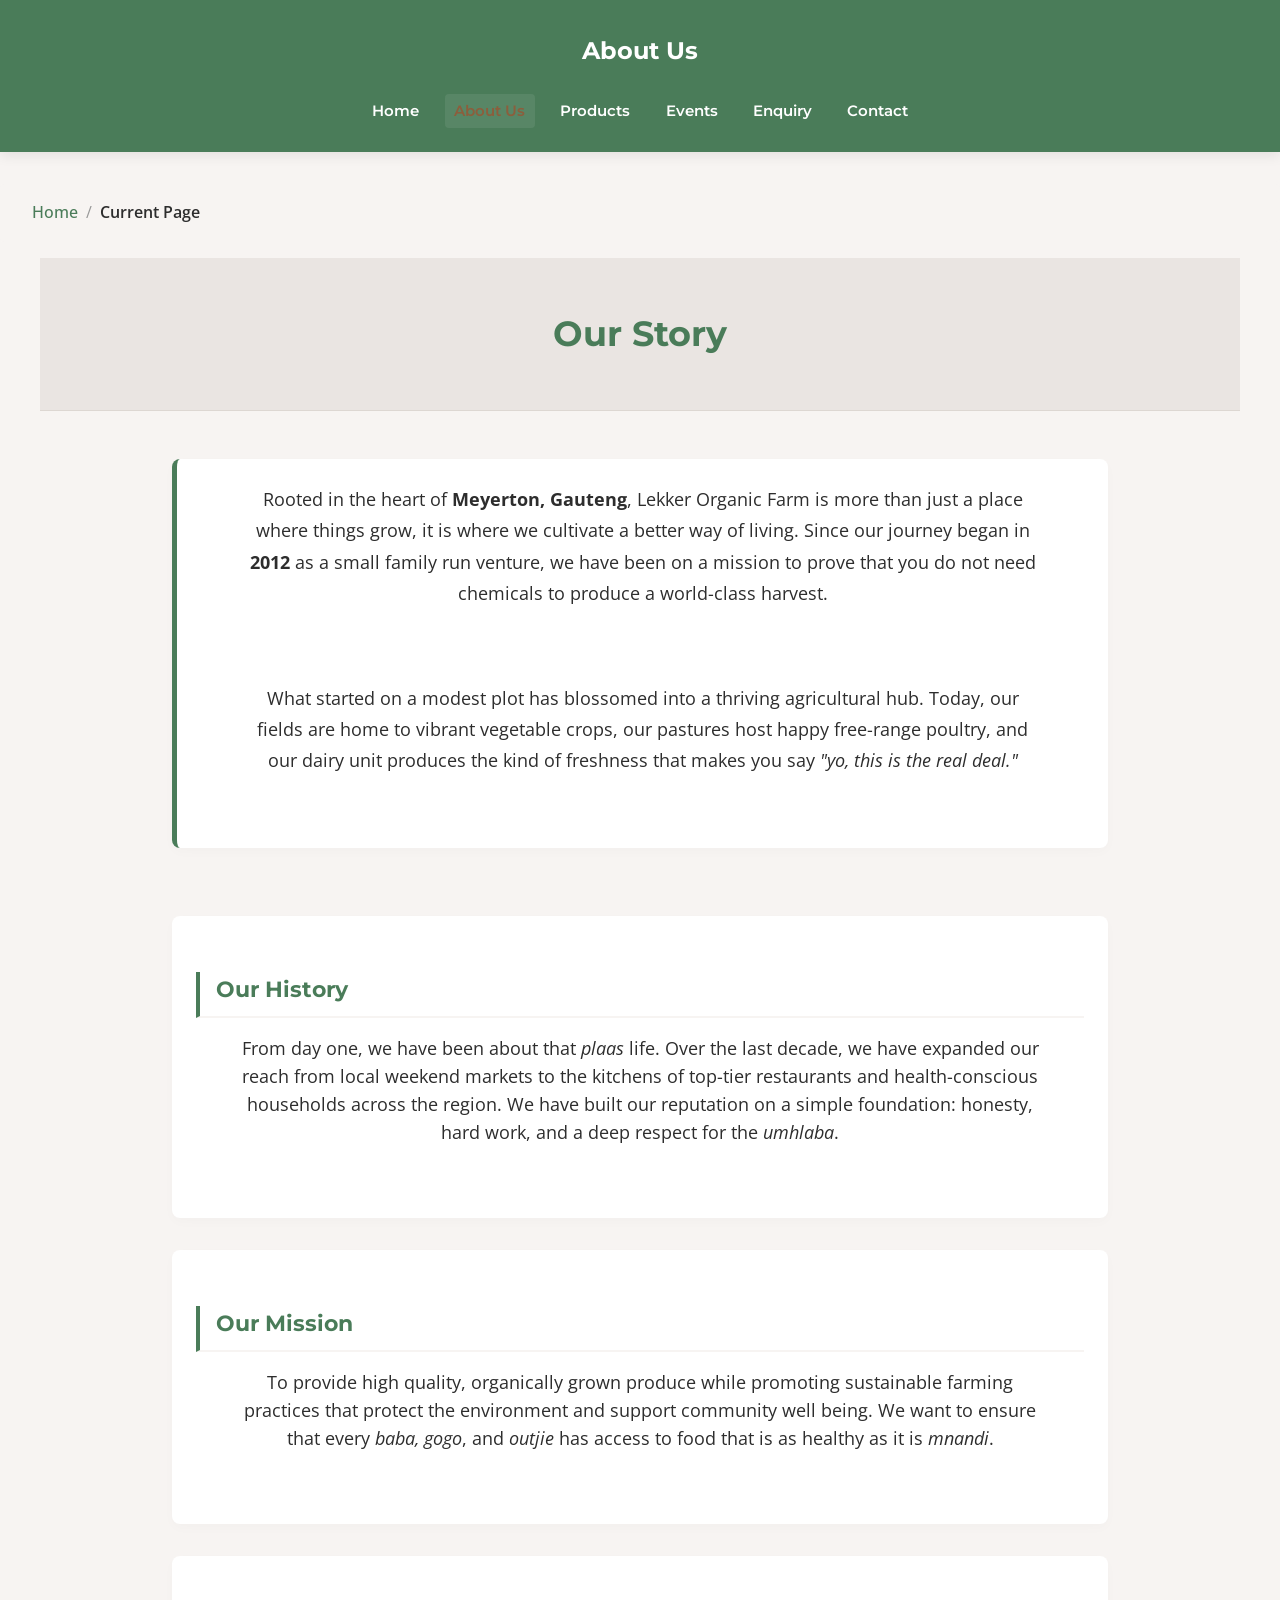
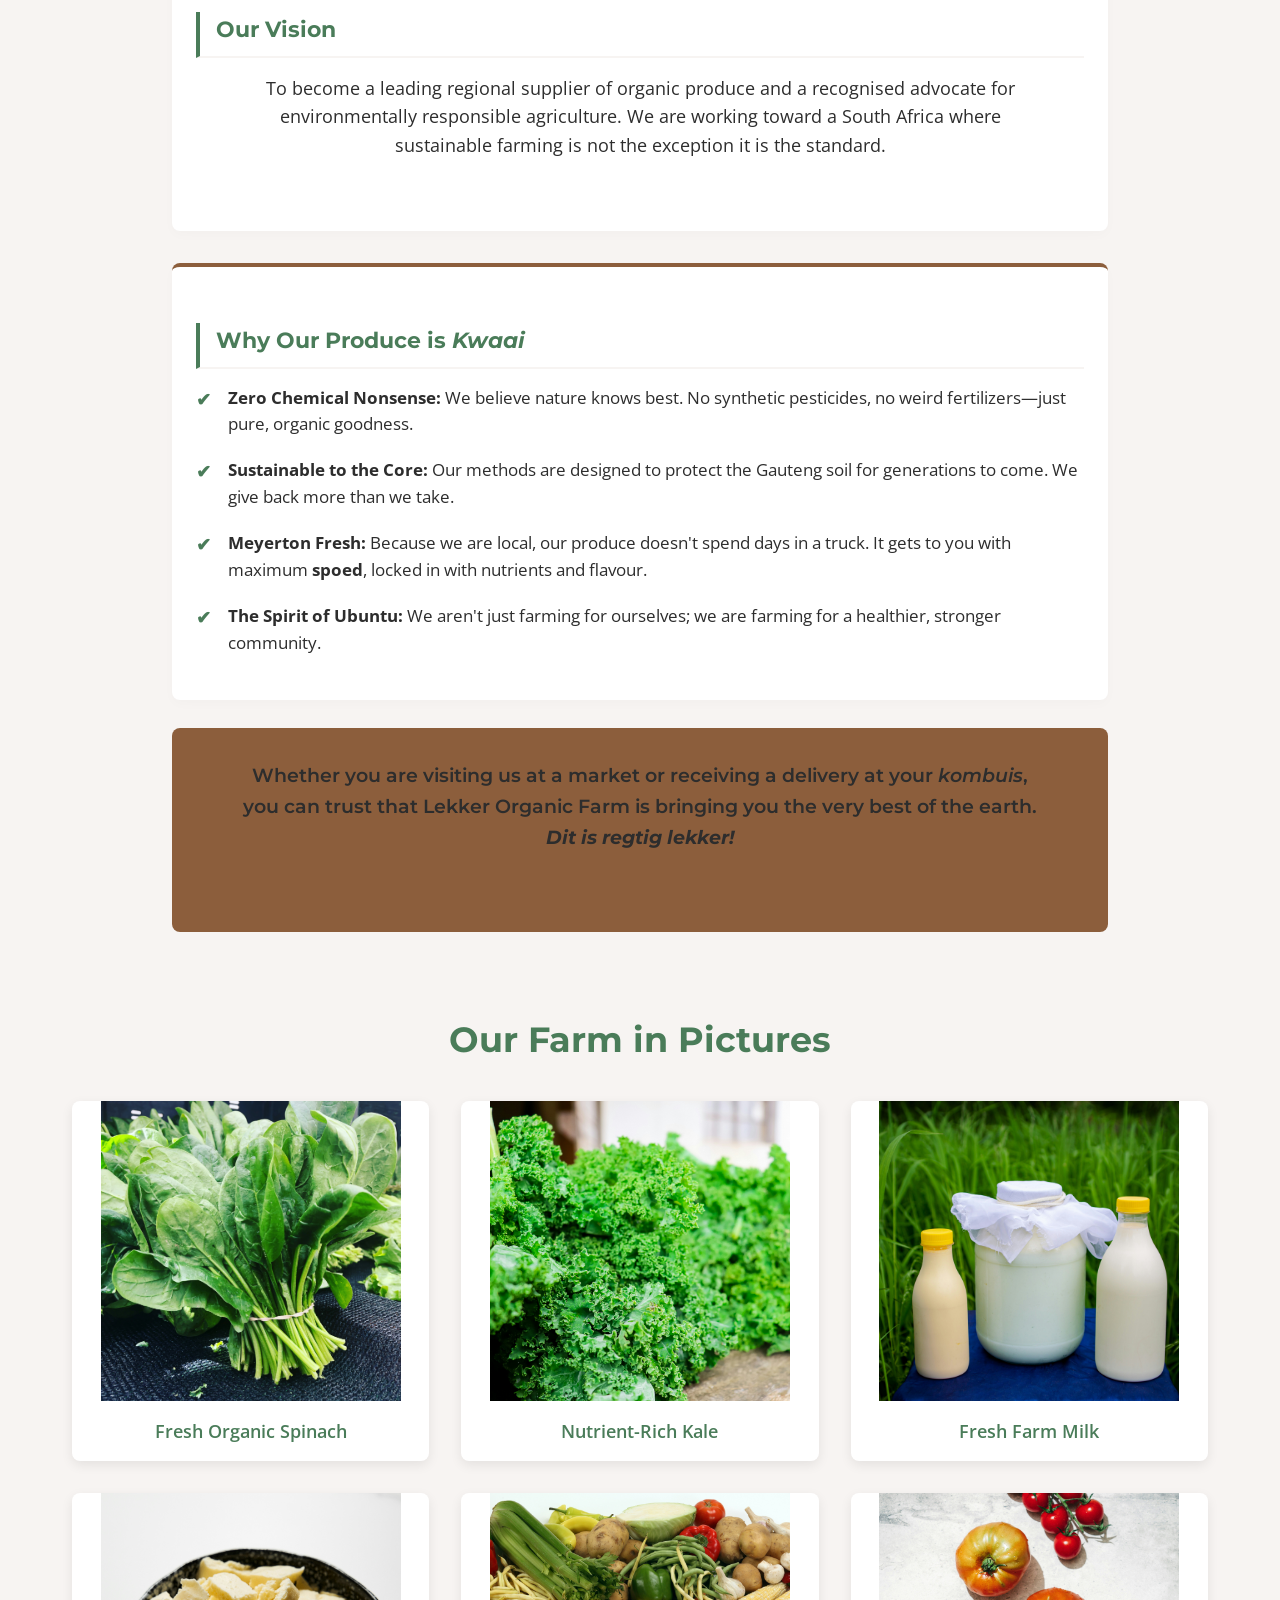
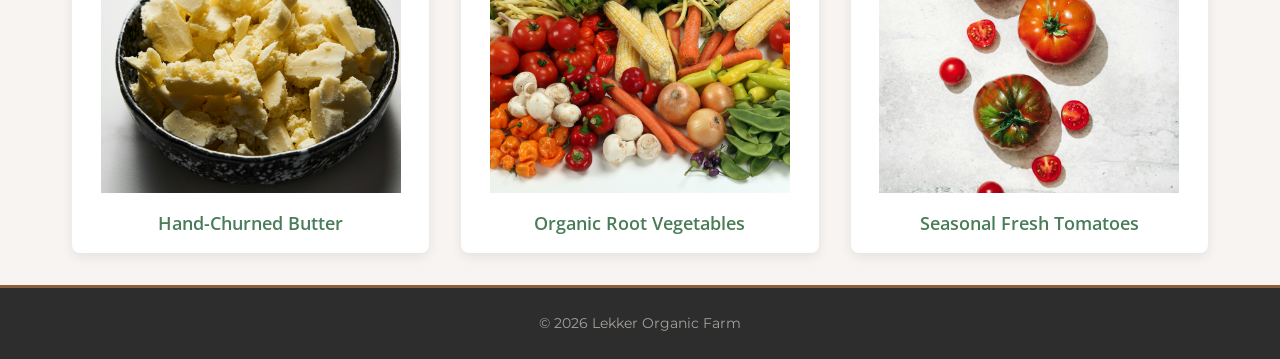
<file: about.html>
<!DOCTYPE html>
<html lang="en">

<head>
    <!-- SEO: Meta Tags and Title -->
    <meta charset="UTF-8">
    <meta name="viewport" content="width=device-width, initial-scale=1.0">
    <title>About Us | Lekker Organic Farm - Sustainable Organic Farming</title>
    <meta name="description" content="Learn about Lekker Organic Farm - our mission to provide sustainable, organic vegetables and dairy products to the Meyerton community since establishment.">
    <meta name="keywords" content="about us, organic farm, sustainable farming, farm story, Meyerton farm, organic mission, farm values">
    <meta name="robots" content="index, follow">
    <meta property="og:title" content="About Us | Lekker Organic Farm">
    <meta property="og:description" content="Discover the story behind Lekker Organic Farm and our commitment to sustainability">
    <meta property="og:url" content="https://www.lekkerorganicfarm.com/about.html">
    <meta property="og:type" content="website">
    
    <!-- SEO: Structured Data (JSON-LD) for Organization -->
    <script type="application/ld+json">
    {
        "@context": "https://schema.org",
        "@type": "Organization",
        "name": "Lekker Organic Farm",
        "description": "Sustainable organic farming operation producing fresh vegetables and dairy products",
        "url": "https://www.lekkerorganicfarm.com",
        "sameAs": ["https://www.facebook.com/lekkerorganicfarm", "https://www.instagram.com/lekkerorganicfarm"],
        "logo": "images/logo.png"
    }
    </script>
    
    <!-- SEO: Canonical Tag -->
    <link rel="canonical" href="https://www.lekkerorganicfarm.com/about.html">
    
    <link rel="stylesheet" href="css/style.css">   
    <link rel="preconnect" href="https://fonts.googleapis.com" />
    <link rel="preconnect" href="https://fonts.gstatic.com" crossorigin>
    <link
        href="https://fonts.googleapis.com/css2?family=Montserrat:wght@400;700&family=Open+Sans:wght@400;600&display=swap"
        rel="stylesheet">
    <!-- jQuery for interactive elements -->
    <script src="https://code.jquery.com/jquery-3.6.0.min.js"></script>
</head>

<body>

    <header class="headnav">
        <h1>About Us</h1>
        <nav class="headnav">
            <a href="index.html">Home</a>
            <a href="about.html" class="active">About Us</a>
            <a href="products.html">Products</a>
            <a href="events.html">Events</a>
            <a href="enquiry.html">Enquiry</a>
            <a href="contact.html">Contact</a>
        </nav>
    </header>

  
<main>
    <section class="page-title-section">
        <h2>Our Story</h2>
    </section>

    <section class="about-container">
        <div id="about-intro">
            <p>Rooted in the heart of <strong>Meyerton, Gauteng</strong>, Lekker Organic Farm is more than just a place where things grow, it is where we cultivate a better way of living. Since our journey began in <strong>2012</strong> as a small family run venture, we have been on a mission to prove that you do not need chemicals to produce a world-class harvest.</p>
            <br>
            <p>What started on a modest plot has blossomed into a thriving agricultural hub. Today, our fields are home to vibrant vegetable crops, our pastures host happy free-range poultry, and our dairy unit produces the kind of freshness that makes you say <i>"yo, this is the real deal."</i></p>
        </div>

        <div class="about-card">
            <h3>Our History</h3>
            <p>From day one, we have been about that <i>plaas</i> life. Over the last decade, we have expanded our reach from local weekend markets to the kitchens of top-tier restaurants and health-conscious households across the region. We have built our reputation on a simple foundation: honesty, hard work, and a deep respect for the <i>umhlaba</i>.</p>
        </div>

        <div class="about-card">
            <h3>Our Mission</h3>
            <p>To provide high quality, organically grown produce while promoting sustainable farming practices that protect the environment and support community well being. We want to ensure that every <i>baba, gogo</i>, and <i>outjie</i> has access to food that is as healthy as it is <i>mnandi</i>.</p>
        </div>

        <div class="about-card">
            <h3>Our Vision</h3>
            <p>To become a leading regional supplier of organic produce and a recognised advocate for environmentally responsible agriculture. We are working toward a South Africa where sustainable farming is not the exception it is the standard.</p>
        </div>

        <div class="about-card highlights">
            <h3>Why Our Produce is <i>Kwaai</i></h3>
            <ul class="styled-list">
                <li><strong>Zero Chemical Nonsense:</strong> We believe nature knows best. No synthetic pesticides, no weird fertilizers—just pure, organic goodness.</li>
                <li><strong>Sustainable to the Core:</strong> Our methods are designed to protect the Gauteng soil for generations to come. We give back more than we take.</li>
                <li><strong>Meyerton Fresh:</strong> Because we are local, our produce doesn't spend days in a truck. It gets to you with maximum <strong>spoed</strong>, locked in with nutrients and flavour.</li>
                <li><strong>The Spirit of Ubuntu:</strong> We aren't just farming for ourselves; we are farming for a healthier, stronger community.</li>
            </ul>
        </div>

        <div class="about-summary">
            <p>Whether you are visiting us at a market or receiving a delivery at your <i>kombuis</i>, you can trust that Lekker Organic Farm is bringing you the very best of the earth. <strong><i>Dit is regtig lekker!</i></strong></p>
        </div>
    </section>

    <!-- Farm Photo Gallery -->
    <section id="farm-gallery">
        <h2>Our Farm in Pictures</h2>
        <div class="gallery-grid">
            <div class="gallery-card">
                <img src="images/spinach-bundle.jpg" alt="Fresh Spinach Bundle" class="gallery-img-300">
                <p>Fresh Organic Spinach</p>
            </div>
            <div class="gallery-card">
                <img src="images/kale.jpg" alt="Organic Kale" class="gallery-img-300">
                <p>Nutrient-Rich Kale</p>
            </div>
            <div class="gallery-card">
                <img src="images/milk.jpg" alt="Fresh Farm Milk" class="gallery-img-300">
                <p>Fresh Farm Milk</p>
            </div>
            <div class="gallery-card">
                <img src="images/butter.jpg" alt="Hand-Churned Butter" class="gallery-img-300">
                <p>Hand-Churned Butter</p>
            </div>
            <div class="gallery-card">
                <img src="images/root-veggies.jpg" alt="Root Vegetables" class="gallery-img-300">
                <p>Organic Root Vegetables</p>
            </div>
            <div class="gallery-card">
                <img src="images/tomatoes.jpg" alt="Fresh Tomatoes" class="gallery-img-300">
                <p>Seasonal Fresh Tomatoes</p>
            </div>
        </div>
    </section>
</main>
    <footer>
        <p>&copy; 2026 Lekker Organic Farm</p>
    </footer>

    <!-- Custom Interactive Elements Script -->
    <script src="js/script.js"></script>
</body>

</html>
</file>
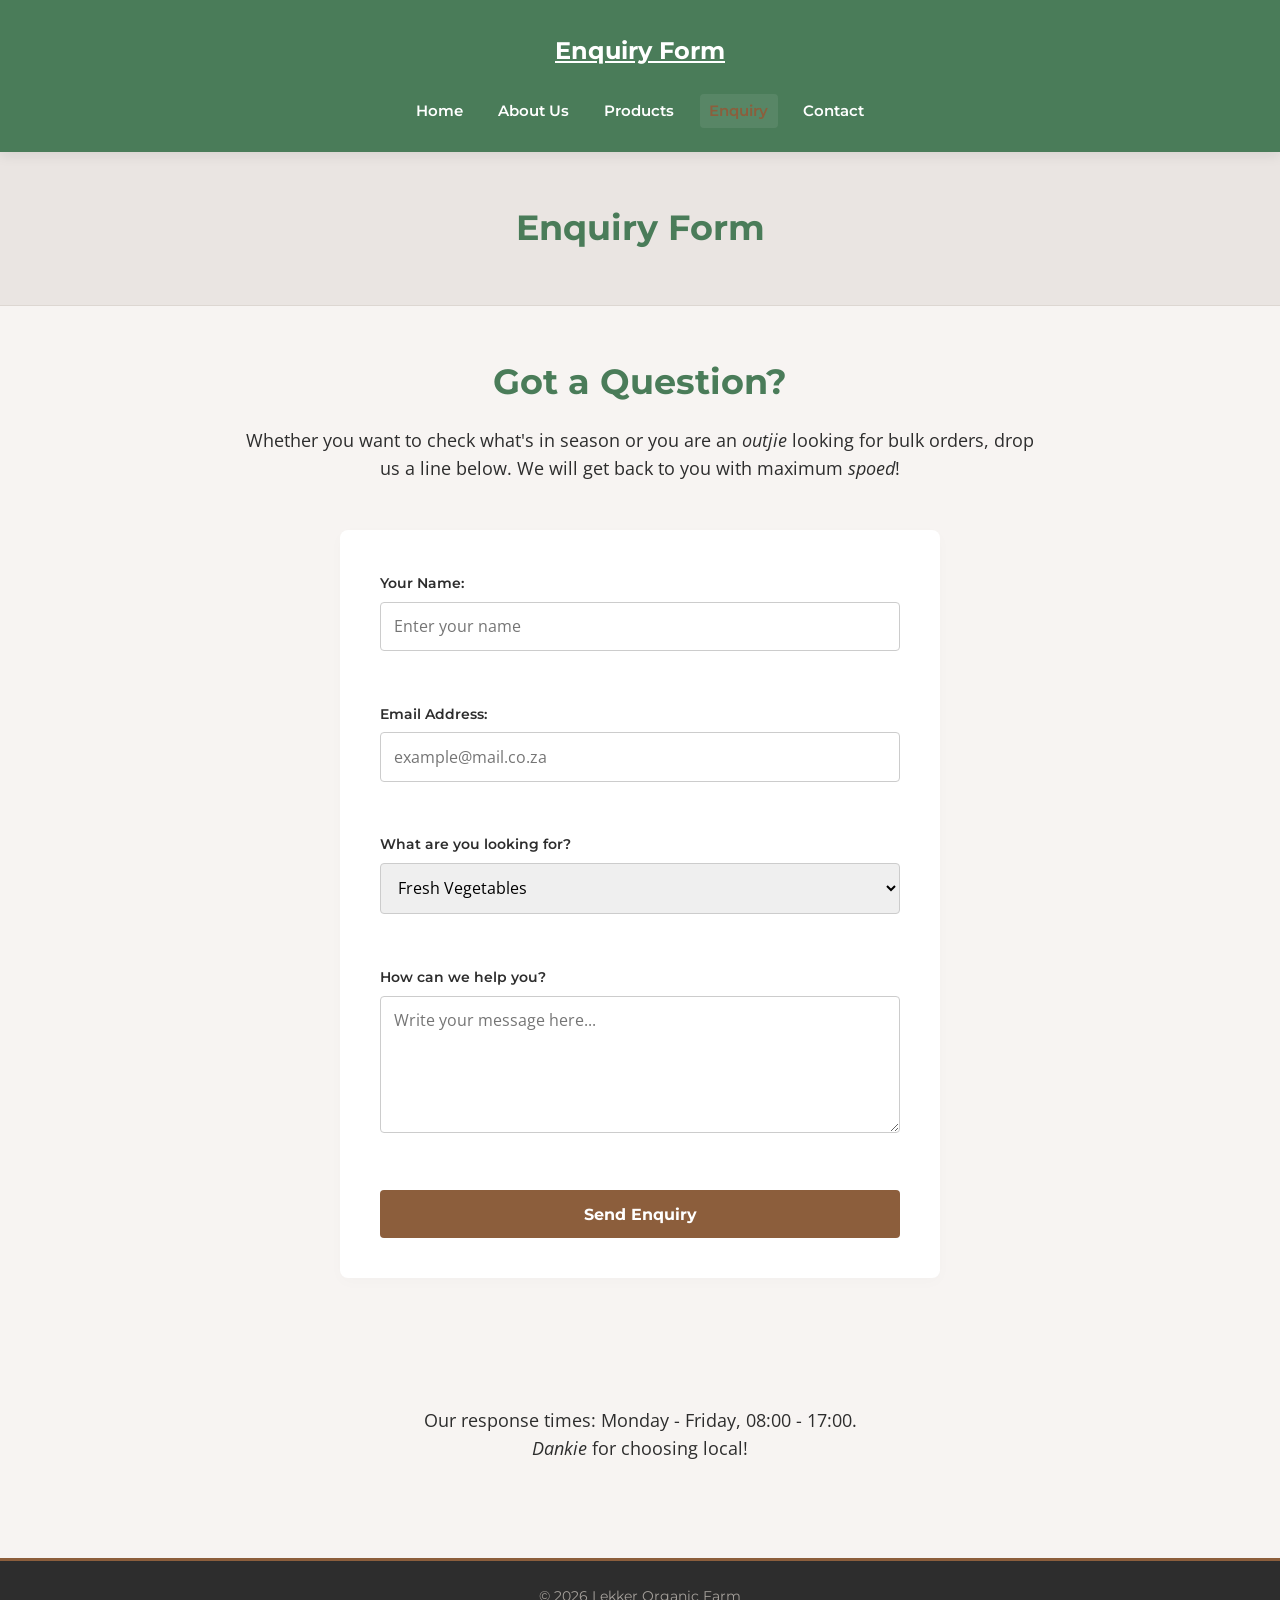
<file: enquiry.html>
<!DOCTYPE html>
<html lang="en">

<head>
    <!-- SEO: Meta Tags and Title -->
    <meta charset="UTF-8">
    <meta name="viewport" content="width=device-width, initial-scale=1.0">
    <title>Enquiry Form | Lekker Organic Farm - Send Us a Message</title>
    <meta name="description" content="Have questions about our organic products? Use our enquiry form to send a message to Lekker Organic Farm. We'll respond to your inquiry promptly.">
    <meta name="keywords" content="enquiry form, contact form, send message, customer inquiry, product questions">
    <meta name="robots" content="index, follow">
    <meta property="og:title" content="Enquiry Form | Lekker Organic Farm">
    <meta property="og:description" content="Send an enquiry to Lekker Organic Farm">
    <meta property="og:url" content="https://www.lekkerorganicfarm.com/enquiry.html">
    <meta property="og:type" content="website">
    
    <!-- SEO: Canonical Tag -->
    <link rel="canonical" href="https://www.lekkerorganicfarm.com/enquiry.html">
    
    <link rel="stylesheet" href="css/style.css">
    <link rel="preconnect" href="https://fonts.googleapis.com">
    <link rel="preconnect" href="https://fonts.gstatic.com" crossorigin>
    <link
        href="https://fonts.googleapis.com/css2?family=Montserrat:wght@400;700&family=Open+Sans:wght@400;600&display=swap"
        rel="stylesheet">
</head>

<body>

    <header class="headnav">
        <h1><u>Enquiry Form</u></h1>
        <nav class="headnav">
            <a href="index.html">Home</a>
            <a href="about.html">About Us</a>
            <a href="products.html">Products</a>
            <a href="enquiry.html" class="active">Enquiry</a>
            <a href="contact.html">Contact</a>
        </nav>
    </header>

    <section class="page-title-section">
    <h2>Enquiry Form</h2>
</section>
    <main>
        <section>
            <h2>Got a Question?</h2>
            <p>Whether you want to check what's in season or you are an <i>outjie</i>
                looking for bulk orders, drop us a line below. We will get back to you with maximum <i>spoed</i>!</p>

            <form action="#" method="post">
                <label for="name">Your Name:</label><br>
                <input type="text" id="name" name="user_name" required placeholder="Enter your name"><br><br>

                <label for="email">Email Address:</label><br>
                <input type="email" id="email" name="user_email" required placeholder="example@mail.co.za"><br><br>

                <label for="subject">What are you looking for?</label><br>
                <select id="subject" name="subject">
                    <option value="veg">Fresh Vegetables</option>
                    <option value="dairy">Dairy Products</option>
                    <option value="other">Other / General Question</option>
                </select><br><br>

                <label for="message">How can we help you?</label><br>
                <textarea id="message" name="user_message" rows="5" required
                    placeholder="Write your message here..."></textarea><br><br>

                <button type="submit">Send Enquiry</button>
            </form>
        </section>

        <section>
            <p>Our response times: Monday - Friday, 08:00 - 17:00. <br>
                <i>Dankie</i> for choosing local!
            </p>
        </section>
    </main>

    <footer>
        <p>&copy; 2026 Lekker Organic Farm</p>
    </footer>

</body>

</html>
</file>
<file: css/style.css>
/* ==========================================================================
   1. DESIGN TOKENS & VARIABLES
   ========================================================================== */
:root {
    --primary-green: #4a7c59;
    --accent-brown: #8c5e3c;
    --bg-cream: #f7f4f2;
    --text-dark: #2d2d2d;
    --text-light: #ffffff;
    --font-heading: 'Montserrat', sans-serif;
    --font-body: 'Open Sans', sans-serif;
}

/* ==========================================================================
   2. GLOBAL RESET & BASE STYLES
   ========================================================================== */
* {
    margin: 0;
    padding: 0;
    box-sizing: border-box;
}

body {
    font-family: var(--font-body);
    background-color: var(--bg-cream);
    color: var(--text-dark);
    line-height: 1.6;
}

h1, h2, h3, h4, h5, h6 {
    font-family: var(--font-heading);
    color: var(--primary-green);
    margin-bottom: 1rem;
    font-weight: 700;
}

a {
    text-decoration: none;
    color: inherit;
    transition: color 0.3s ease;
}

img {
    max-width: 100%;
    display: block;
}
/* ==========================================================================
   4. HEADER & NAVIGATION STYLES (Targeting Specific Class Matching)
   ========================================================================== */

/* Target ONLY the structural header bar container */
header.headnav {
    background-color: var(--primary-green);
    color: var(--text-light);
    padding: 1.2rem 2rem;
    position: sticky;
    top: 0;
    z-index: 1000;
    box-shadow: 0 4px 12px rgba(0, 0, 0, 0.08);
    
    /*  arranges the Logo box, H1 Title, and Nav Menu in a single row */
    display: flex;
    justify-content: space-between;
    align-items: center;
}

/* Ensure the main brand text title uses crisp alignment inside the flex row */
header.headnav h1 {
    font-family: var(--font-heading);
    font-size: 1.7rem;
    margin: 0;
    color: var(--text-light);
    text-align: center;
    flex: 1; /* Allows the title text to sit comfortably in the middle space */
}

/* Target ONLY the inner navigation menu wrapper */
nav.headnav {
    display: flex;
    gap: 1.5rem; /* Evenly spaces your 5 menu links horizontally */
    background: transparent; /* Overrides accidental double backgrounds */
    padding: 0;              /* Overrides accidental double padding */
    box-shadow: none;        /* Overrides any inherited container shadows */
}

/* Individual navigation link formatting */
nav.headnav a {
    color: var(--text-light);
    text-decoration: none;
    font-family: var(--font-heading);
    font-weight: 600;
    font-size: 1rem;
    padding: 0.4rem 0.8rem;
    border-radius: 4px;
    transition: color 0.3s ease, background-color 0.3s ease;
}

/* Interactive link hover states */
nav.headnav a:hover,
nav.headnav a.active {
    color: var(--accent-brown);
    background-color: rgba(255, 255, 255, 0.08);
}

/* Clean containment framework for live logo asset */
.logo-container {
    display: flex;
    align-items: center;
}

#farm-logo {
    height: 45px; /* Keeps the brand asset perfectly inline with text heights */
    width: auto;  /* Locks structural aspect ratio proportions */
    object-fit: contain;
}
/* ==========================================================================
   5. HERO SECTION STYLES
   ========================================================================== */
.hero {
    display: flex;
    align-items: center;
    justify-content: space-between;
    padding: 4rem 2rem;
    max-width: 1200px;
    margin: 0 auto;
    gap: 3rem;
}

.hero-content {
    flex: 1;
}

.hero-content h2 {
    font-size: 2.8rem;
    line-height: 1.2;
    color: var(--primary-green);
    margin-bottom: 1.2rem;
}

.hero-content p {
    font-size: 1.15rem;
    color: var(--text-dark);
}

/* Styles for the image container box */
.hero-image {
    flex: 1;
    display: flex;
    justify-content: center;
    align-items: center;
    background-color: #8c5e3c; /* Clean colour to fill in the excess space */
    border: 2px dashed var(--accent-brown);
    border-radius: 8px;
    min-height: 350px;
}

/* Informative text inside the asset container until image tag is uncommented */
.hero-image::after {
    font-family: var(--font-heading);
    color: var(--accent-brown);
    font-weight: 600;
    font-size: 0.9rem;
}

/* ==========================================================================
   6. INTRODUCTION SECTION STYLES
   ========================================================================== */
#intro {
    background-color: var(--text-light);
    padding: 4rem 2rem;
    text-align: center;
    border-top: 1px solid #eae5e2;
    border-bottom: 1px solid #eae5e2;
}

#intro h2 {
    font-size: 2rem;
    position: relative;
    display: inline-block;
    margin-bottom: 1.5rem;
}

#intro p {
    max-width: 750px;
    margin: 0 auto;
    font-size: 1.1rem;
    color: var(--text-dark);
}

/* ==========================================================================
   7. INITIAL RESPONSIVE MEDIA QUERIES (Mobile Viewports)
   ========================================================================== */
@media (max-width: 768px) {
    .hero {
        flex-direction: column; /* Stacks text above the image on mobile */
        text-align: center;
        padding: 2.5rem 1.5rem;
    }

    .hero-content h2 {
        font-size: 2.2rem;
    }

    .hero-image {
        width: 100%;
        min-height: 250px;
    }
}
/* ==========================================================================
   8. PAGE BANNER & CARD LAYOUT STYLES
   ========================================================================== */
.page-title-section {
    background-color: #eae5e2;
    text-align: center;
    padding: 3rem 2rem;
    border-bottom: 1px solid #ddd7d2;
}

.page-title-section h2 {
    font-size: 2.2rem;
    margin-bottom: 0;
}

.about-container, .product-item {
    max-width: 800px;
    margin: 3rem auto;
    padding: 0 2rem;
}

.about-card {
    background-color: var(--text-light);
    padding: 2rem;
    border-radius: 6px;
    margin-bottom: 1.5rem;
    box-shadow: 0 2px 8px rgba(0,0,0,0.02);
}

.styled-list {
    list-style-type: none;
    margin-top: 1rem;
}

.styled-list li {
    margin-bottom: 1rem;
    padding-left: 1.5rem;
    position: relative;
}

/* Custom bullet indicator replacing standard browser layout styling */
.styled-list li::before {
    content: "✔";
    color: var(--primary-green);
    position: absolute;
    left: 0;
    font-weight: bold;
}

/* ==========================================================================
   9. PRICE TABLE STYLES (products.html)
   ========================================================================== */
.price-table {
    width: 100%;
    max-width: 800px;
    margin: 2rem auto;
    border-collapse: collapse;
    background-color: var(--text-light);
    border-radius: 6px;
    overflow: hidden;
    box-shadow: 0 4px 12px rgba(0,0,0,0.03);
}

.price-table th, .price-table td {
    padding: 1rem 1.5rem;
    text-align: left;
}

.price-table th {
    background-color: var(--primary-green);
    color: var(--text-light);
    font-family: var(--font-heading);
    font-weight: 700;
}

.price-table tr {
    border-bottom: 1px solid #eee;
}

/* Alternating row colors for professional visual structure */
.price-table tr:nth-child(even) {
    background-color: #fcfbfa;
}

/* ==========================================================================
   10. USER ACCESSIBLE FORM STYLES (enquiry.html & contact.html)
   ========================================================================== */
form {
    max-width: 600px;
    margin: 2rem auto;
    background-color: var(--text-light);
    padding: 2.5rem;
    border-radius: 8px;
    box-shadow: 0 4px 15px rgba(0,0,0,0.02);
}

form label {
    font-family: var(--font-heading);
    font-weight: 600;
    font-size: 0.9rem;
    color: var(--text-dark);
    display: inline-block;
    margin-bottom: 0.4rem;
}

form input[type="text"],
form input[type="email"],
form select,
form textarea {
    width: 100%;
    padding: 0.8rem;
    margin-bottom: 1.5rem;
    border: 1px solid #ccc;
    border-radius: 4px;
    font-family: var(--font-body);
    font-size: 1rem;
    transition: border-color 0.3s ease;
}

form input:focus, form select:focus, form textarea:focus {
    outline: none;
    border-color: var(--primary-green);
}

form button[type="submit"] {
    background-color: var(--accent-brown);
    color: var(--text-light);
    font-family: var(--font-heading);
    font-weight: 700;
    padding: 0.9rem 2rem;
    border: none;
    border-radius: 4px;
    cursor: pointer;
    width: 100%;
    font-size: 1rem;
    transition: background-color 0.3s ease;
}

form button[type="submit"]:hover {
    background-color: #724b2e;
}
/* ==========================================================================
   11. PRODUCTS PAGE STYLES (products.html)
   ========================================================================== */
main section {
    max-width: 1200px;
    margin: 0 auto;
    padding: 3rem 2rem;
}

main section h2 {
    font-size: 2.2rem;
    text-align: center;
    margin-bottom: 1rem;
}

main section p {
    text-align: center;
    max-width: 800px;
    margin: 0 auto 3rem auto;
    font-size: 1.1rem;
    color: var(--text-dark);
}

main section h3 {
    font-size: 1.6rem;
    color: var(--accent-brown);
    border-left: 4px solid var(--primary-green);
    padding-left: 1rem;
    margin-bottom: 2rem;
    margin-top: 2rem;
}

.product-item {
    display: flex;
    align-items: center;
    justify-content: space-between;
    background-color: var(--text-light);
    padding: 2rem;
    border-radius: 8px;
    box-shadow: 0 4px 12px rgba(0, 0, 0, 0.02);
    margin-bottom: 2.5rem;
    gap: 3rem;
}

.product-text {
    flex: 1.2;
}

.product-text h4 {
    font-size: 1.3rem;
    color: var(--primary-green);
    margin-bottom: 0.5rem;
}

.product-text p {
    text-align: left;
    margin: 0 0 1rem 0;
    font-size: 1rem;
}

.product-img-placeholder {
    flex: 0.8;
    background-color: #e6e1dc;
    border: 2px dashed #b5ada7;
    border-radius: 6px;
    min-height: 200px;
    display: flex;
    justify-content: center;
    align-items: center;
    font-family: var(--font-heading);
    color: var(--accent-brown);
    font-size: 0.85rem;
    font-weight: 600;
}

/* ==========================================================================
   12. PRODUCE & DAIRY PRICE TABLE STYLES
   ========================================================================== */
.price-table {
    width: 100%;
    max-width: 800px;
    margin: 3rem auto;
    border-collapse: collapse;
    background-color: var(--text-light);
    border-radius: 8px;
    overflow: hidden;
    box-shadow: 0 4px 15px rgba(0, 0, 0, 0.04);
}

.price-table th, 
.price-table td {
    padding: 1rem 1.5rem;
    text-align: left;
}

.price-table th {
    background-color: var(--primary-green);
    color: var(--text-light);
    font-family: var(--font-heading);
    font-weight: 700;
    font-size: 1rem;
    text-transform: uppercase;
    letter-spacing: 0.05em;
}

.price-table tr {
    border-bottom: 1px solid #eae5e2;
}

.price-table tr:nth-child(even) {
    background-color: #fdfcfb;
}

.price-table tr:hover {
    background-color: #f7f4f2;
}

.products-cta-box {
    text-align: center;
    margin-top: 4rem;
    padding: 2rem;
    border-top: 1px solid #eae5e2;
}

.products-cta-box a {
    display: inline-block;
    background-color: var(--primary-green);
    color: var(--text-light);
    font-family: var(--font-heading);
    font-weight: 700;
    padding: 0.8rem 2rem;
    border-radius: 4px;
    margin-top: 1rem;
    transition: background-color 0.3s ease, transform 0.2s ease;
}

.products-cta-box a:hover {
    background-color: var(--accent-brown);
    transform: translateY(-2px);
}
/* ==========================================================================
   13. ABOUT PAGE STYLES (about.html)
   ========================================================================== */

/* Main layout container for the About page content */
.about-container {
    max-width: 1000px;
    margin: 3rem auto;
    padding: 0 2rem;
}

/* Introduction paragraph emphasis */
#about-intro {
    background-color: var(--text-light);
    padding: 2.5rem;
    border-radius: 8px;
    margin-bottom: 3rem;
    box-shadow: 0 4px 12px rgba(0, 0, 0, 0.02);
    border-left: 5px solid var(--primary-green);
}

#about-intro p {
    font-size: 1.15rem;
    line-height: 1.7;
    color: var(--text-dark);
}

/* Individual Content Cards (History, Mission, Vision) */
.about-card {
    background-color: var(--text-light);
    padding: 2.5rem;
    border-radius: 8px;
    margin-bottom: 2rem;
    box-shadow: 0 4px 12px rgba(0, 0, 0, 0.02);
    transition: transform 0.3s ease;
}

.about-card:hover {
    transform: translateY(-3px);
}

.about-card h3 {
    font-size: 1.4rem;
    color: var(--primary-green);
    margin-bottom: 1rem;
    font-family: var(--font-heading);
    border-bottom: 2px solid var(--bg-cream);
    padding-bottom: 0.5rem;
}

/* Sustainable Highlights List Customisation */
.about-card.highlights {
    border-top: 4px solid var(--accent-brown);
}

.styled-list {
    list-style-type: none; /* Removes standard browser bullet layout */
    padding-left: 0;
}

.styled-list li {
    font-size: 1.05rem;
    margin-bottom: 1.2rem;
    padding-left: 2rem;
    position: relative;
    line-height: 1.6;
}

/* Elegant custom checkmark bullet replacement using design tokens */
.styled-list li::before {
    content: "✔";
    color: var(--primary-green);
    position: absolute;
    left: 0;
    top: 0;
    font-weight: 700;
    font-size: 1.1rem;
}

/* Summary text block at the base of the page */
.about-summary {
    text-align: center;
    padding: 2rem;
    margin-top: 3rem;
    background-color: var(--accent-brown);
    color: var(--text-light);
    border-radius: 8px;
}

.about-summary p {
    font-size: 1.2rem;
    font-family: var(--font-heading);
    font-weight: 600;
}
/* ==========================================================================
   14. CONTACT PAGE LAYOUT STYLES (contact.html)
   ========================================================================== */

/* Split layout row separating details from the form */
.contact-grid-wrapper {
    display: flex;
    max-width: 1200px;
    margin: 3rem auto;
    padding: 0 2rem;
    gap: 4rem;
}

/* Left Sidebar containing company details */
.contact-sidebar {
    flex: 1;
}

.contact-block {
    background-color: var(--text-light);
    padding: 2rem;
    border-radius: 8px;
    margin-bottom: 2rem;
    box-shadow: 0 4px 12px rgba(0, 0, 0, 0.02);
}

.contact-block h3 {
    font-size: 1.3rem;
    color: var(--primary-green);
    margin-bottom: 1rem;
}

.contact-block p, 
.contact-block ul {
    font-size: 1rem;
    color: var(--text-dark);
}

.contact-block ul {
    list-style-type: none;
    padding-left: 0;
}

.contact-block ul li {
    margin-bottom: 0.6rem;
    padding-bottom: 0.4rem;
    border-bottom: 1px dashed #eae5e2;
}

/* Right content block containing the form wrapper */
.contact-form-column {
    flex: 1.2;
}

/* ==========================================================================
   15. MAP LOCATION PLACEHOLDERS (contact.html)
   ========================================================================== */
.maps-section {
    max-width: 1200px;
    margin: 4rem auto;
    padding: 0 2rem;
    text-align: center;
}

.maps-section h3 {
    font-size: 1.6rem;
    margin-bottom: 2rem;
}

/* Side-by-side mapping layout container */
.maps-container {
    display: flex;
    gap: 2rem;
    justify-content: center;
}

.map-placeholder {
    flex: 1;
    background-color: #e6e1dc;
    border: 2px dashed #b5ada7;
    border-radius: 8px;
    min-height: 250px;
    display: flex;
    flex-direction: column;
    justify-content: center;
    align-items: center;
    padding: 2rem;
}

.map-placeholder::before {
    content: "🗺️";
    font-size: 2.5rem;
    margin-bottom: 0.5rem;
}

.map-placeholder span {
    font-family: var(--font-heading);
    color: var(--accent-brown);
    font-weight: 700;
    font-size: 1rem;
}

.map-placeholder p {
    font-size: 0.85rem;
    color: #7a736d;
    margin-top: 0.4rem;
}
/* ==========================================================================
   16.Finalizing the Global Mobile Responsive Queries
   ========================================================================== */
/* About Page Mobile Reflows */
    #about-intro, .about-card {
        padding: 1.5rem;
    }

    /* Contact Page Layout Stacking */
    .contact-grid-wrapper {
        flex-direction: column; /* Collapses details layout into a singular column */
        gap: 2rem;
        padding: 0 1.5rem;
    }

    .maps-container {
        flex-direction: column; /* Places map boxes vertically on mobile viewports */
        gap: 1.5rem;
    }

    .map-placeholder {
        min-height: 200px;
    }
    /* Header Mobile Reflow Stacking */
    header.headnav {
        flex-direction: column; /* Switches from row layout to a clean vertical column stack */
        gap: 1rem;
        padding: 1.5rem 1rem;
        text-align: center;
    }
header.headnav h1 {
        font-size: 1.5rem;
        margin: 0.5rem 0;
    }

    nav.headnav {
        flex-wrap: wrap; /* Allows your 5 links to wrap safely onto a second line if needed */
        justify-content: center;
        gap: 1rem;
    }
    
    nav.headnav a {
        font-size: 0.95rem;
        padding: 0.3rem 0.6rem;
    }
    /* ==========================================================================
   17. GLOBAL FOOTER STYLES
   ========================================================================== */
footer {
    background-color: var(--text-dark);
    color: #a5a09b; /* Subtle muted text color for a sleek contrast */
    text-align: center;
    padding: 1.5rem 2rem;
    font-size: 0.9rem;
    font-family: var(--font-heading);
    border-top: 3px solid var(--accent-brown);
    margin-top: auto; /* Pushes footer down on shorter pages */
}

/* ==========================================================================
    18. INTERACTIVE ELEMENTS - ACCORDION STYLES
    ========================================================================== */
.accordion {
    max-width: 900px;
    margin: 2rem auto;
    border: 1px solid #eae5e2;
    border-radius: 8px;
    overflow: hidden;
    background-color: var(--text-light);
    box-shadow: 0 4px 12px rgba(0, 0, 0, 0.05);
}

.accordion-item {
    border-bottom: 1px solid #eae5e2;
    transition: all 0.3s ease;
}

.accordion-item:last-child {
    border-bottom: none;
}

.accordion-header {
    width: 100%;
    padding: 1.5rem;
    background-color: #f7f4f2;
    border: none;
    cursor: pointer;
    display: flex;
    justify-content: space-between;
    align-items: center;
    font-family: var(--font-heading);
    font-size: 1.1rem;
    font-weight: 600;
    color: var(--primary-green);
    transition: all 0.3s ease;
}

.accordion-header:hover {
    background-color: #f0ece8;
    padding-left: 2rem;
}

.accordion-header.active {
    background-color: var(--primary-green);
    color: var(--text-light);
}

.toggle-icon {
    font-size: 1.5rem;
    font-weight: 300;
    transition: transform 0.3s ease;
}

.accordion-content {
    display: none;
    padding: 1.5rem;
    background-color: #fdfcfb;
    color: var(--text-dark);
    line-height: 1.7;
    animation: slideDown 0.3s ease-out;
}

.accordion-content p {
    margin: 0;
}

@keyframes slideDown {
    from {
        opacity: 0;
        transform: translateY(-10px);
    }
    to {
        opacity: 1;
        transform: translateY(0);
    }
}

/* ==========================================================================
    19. INTERACTIVE ELEMENTS - TABS STYLES
    ========================================================================== */
#product-tabs {
    background-color: #f7f4f2;
    padding: 3rem 2rem;
    margin: 3rem 0;
}

#product-tabs h2 {
    text-align: center;
    margin-bottom: 2rem;
}

.tabs-container {
    max-width: 1200px;
    margin: 0 auto;
}

.tabs-nav {
    display: flex;
    gap: 1rem;
    margin-bottom: 2rem;
    border-bottom: 2px solid #eae5e2;
    flex-wrap: wrap;
    justify-content: center;
}

.tab-button {
    padding: 0.8rem 1.5rem;
    border: none;
    background-color: transparent;
    cursor: pointer;
    font-family: var(--font-heading);
    font-size: 1rem;
    font-weight: 600;
    color: var(--text-dark);
    border-bottom: 3px solid transparent;
    transition: all 0.3s ease;
    position: relative;
    bottom: -2px;
}

.tab-button:hover {
    color: var(--primary-green);
}

.tab-button.active {
    color: var(--primary-green);
    border-bottom-color: var(--primary-green);
}

.tabs-content {
    background-color: var(--text-light);
    border-radius: 8px;
    padding: 2rem;
    box-shadow: 0 4px 12px rgba(0, 0, 0, 0.05);
}

.tab-pane {
    display: none;
    animation: fadeIn 0.4s ease-out;
}

.tab-pane.active {
    display: block;
}

.tab-grid {
    display: grid;
    grid-template-columns: repeat(auto-fit, minmax(250px, 1fr));
    gap: 2rem;
}

.tab-item {
    padding: 1.5rem;
    background-color: #fdfcfb;
    border-radius: 6px;
    border-left: 4px solid var(--primary-green);
    transition: all 0.3s ease;
    transform: translateY(0);
    opacity: 1;
}

.tab-item:hover {
    transform: translateY(-5px);
    box-shadow: 0 8px 16px rgba(0, 0, 0, 0.1);
}

.tab-item h4 {
    color: var(--primary-green);
    margin-bottom: 0.8rem;
    font-size: 1.1rem;
}

.tab-item p {
    color: var(--text-dark);
    font-size: 0.95rem;
    margin: 0;
}

@keyframes fadeIn {
    from {
        opacity: 0;
    }
    to {
        opacity: 1;
    }
}

/* ==========================================================================
    20. INTERACTIVE ELEMENTS - MODAL STYLES
    ========================================================================== */
.modal-button {
    background-color: var(--primary-green);
    color: var(--text-light);
    font-family: var(--font-heading);
    font-weight: 700;
    padding: 1rem 2rem;
    border: none;
    border-radius: 6px;
    cursor: pointer;
    font-size: 1rem;
    transition: all 0.3s ease;
    display: block;
    margin: 2rem auto;
}

.modal-button:hover {
    background-color: var(--accent-brown);
    transform: translateY(-2px);
    box-shadow: 0 6px 12px rgba(0, 0, 0, 0.15);
}

.modal-button-secondary {
    background-color: #ddd;
    color: var(--text-dark);
    padding: 0.8rem 1.5rem;
    border: none;
    border-radius: 4px;
    cursor: pointer;
    font-family: var(--font-heading);
    font-weight: 600;
    transition: all 0.3s ease;
    margin-top: 1.5rem;
}

.modal-button-secondary:hover {
    background-color: #ccc;
}

.modal {
    display: none;
    position: fixed;
    z-index: 2000;
    left: 0;
    top: 0;
    width: 100%;
    height: 100%;
    background-color: rgba(0, 0, 0, 0.5);
    animation: fadeIn 0.3s ease-out;
}

.modal-content {
    background-color: var(--text-light);
    margin: 5% auto;
    padding: 2.5rem;
    border-radius: 8px;
    width: 90%;
    max-width: 600px;
    max-height: 80vh;
    overflow-y: auto;
    box-shadow: 0 8px 32px rgba(0, 0, 0, 0.2);
    animation: slideInDown 0.4s ease-out;
}

.modal-content h2 {
    color: var(--primary-green);
    margin-bottom: 1.5rem;
    font-size: 1.8rem;
}

.modal-content h3 {
    color: var(--primary-green);
    margin-top: 1.5rem;
    margin-bottom: 1rem;
    font-size: 1.2rem;
}

.modal-content ul {
    list-style-position: inside;
    color: var(--text-dark);
    line-height: 1.8;
}

.modal-content ul li {
    margin-bottom: 0.8rem;
}

.close {
    color: #aaa;
    float: right;
    font-size: 2rem;
    font-weight: 300;
    cursor: pointer;
    line-height: 1;
    transition: color 0.3s ease;
}

.close:hover {
    color: var(--primary-green);
}

@keyframes slideInDown {
    from {
        transform: translateY(-50px);
        opacity: 0;
    }
    to {
        transform: translateY(0);
        opacity: 1;
    }
}

/* ==========================================================================
    21. INTERACTIVE ELEMENTS - GALLERY STYLES
    ========================================================================== */
#gallery {
    padding: 4rem 2rem;
    background-color: #f7f4f2;
}

#gallery h2 {
    text-align: center;
    margin-bottom: 1rem;
    font-size: 2.2rem;
}

.gallery-intro {
    text-align: center;
    font-size: 1rem;
    color: var(--text-dark);
    margin-bottom: 3rem;
    max-width: 800px;
    margin-left: auto;
    margin-right: auto;
}

.gallery-grid {
    display: grid;
    grid-template-columns: repeat(auto-fit, minmax(250px, 1fr));
    gap: 1.5rem;
    max-width: 1200px;
    margin: 0 auto;
}

.gallery-item {
    position: relative;
    overflow: hidden;
    border-radius: 8px;
    box-shadow: 0 4px 12px rgba(0, 0, 0, 0.1);
    transition: all 0.3s ease;
    cursor: pointer;
    height: 200px;
}

.gallery-item img {
    width: 100%;
    height: 100%;
    object-fit: cover;
    transition: transform 0.4s ease;
}

.gallery-item:hover img {
    transform: scale(1.1);
}

.gallery-overlay {
    position: absolute;
    top: 0;
    left: 0;
    right: 0;
    bottom: 0;
    background-color: rgba(74, 124, 89, 0.85);
    display: none;
    flex-direction: column;
    justify-content: center;
    align-items: center;
    transition: all 0.3s ease;
    z-index: 10;
}

.gallery-overlay span {
    color: var(--text-light);
    font-size: 1.5rem;
    font-weight: 600;
    text-align: center;
}

.gallery-item.revealed {
    animation: slideUp 0.6s ease-out;
}

@keyframes slideUp {
    from {
        opacity: 0;
        transform: translateY(30px);
    }
    to {
        opacity: 1;
        transform: translateY(0);
    }
}

/* ==========================================================================
    22. INTERACTIVE ELEMENTS - MAP STYLES
    ========================================================================== */
#farmMap {
    width: 100%;
    height: 400px;
    border-radius: 8px;
    box-shadow: 0 4px 12px rgba(0, 0, 0, 0.1);
    margin: 2rem 0;
}

.map-popup {
    font-family: var(--font-body);
}

.map-popup h3 {
    margin: 0 0 0.5rem 0;
    color: var(--primary-green);
    font-size: 1.1rem;
}

.map-popup p {
    margin: 0.3rem 0;
    font-size: 0.9rem;
    color: var(--text-dark);
}

/* ==========================================================================
    23. SCROLL REVEAL & ANIMATIONS
    ========================================================================== */
.feature {
    transition: all 0.3s ease;
}

.feature.in-view {
    animation: slideUp 0.6s ease-out;
}

.about-card {
    transition: all 0.3s ease;
}

.about-card.in-view {
    animation: slideUp 0.6s ease-out;
}

.product-item.in-view {
    animation: slideUp 0.6s ease-out;
}

/* ==========================================================================
    24. MOBILE RESPONSIVE ADJUSTMENTS
    ========================================================================== */
@media (max-width: 768px) {
    .accordion-header {
        padding: 1.2rem;
        font-size: 1rem;
    }

    .tabs-nav {
        flex-direction: column;
        border-bottom: none;
        gap: 0;
    }

    .tab-button {
        width: 100%;
        border-bottom: 2px solid #eae5e2;
        text-align: left;
    }

    .tab-button.active {
        border-bottom-color: var(--primary-green);
        border-left: 4px solid var(--primary-green);
    }

    .tab-grid {
        grid-template-columns: 1fr;
    }

    .gallery-grid {
        grid-template-columns: repeat(2, 1fr);
        gap: 1rem;
    }

    .gallery-item {
        height: 150px;
    }

    .modal-content {
        width: 95%;
        margin: 10% auto;
        padding: 1.5rem;
    }

    #farmMap {
        height: 300px;
    }

    .modal-button {
        width: 100%;
        padding: 0.8rem 1rem;
    }
}

@media (max-width: 480px) {
    #gallery {
        padding: 2rem 1rem;
    }

    .gallery-grid {
        grid-template-columns: 1fr;
    }

    .accordion-header {
        padding: 1rem;
    }

    .tab-grid {
        gap: 1rem;
    }

    .modal-content {
        max-height: 90vh;
    }
}

/* ==========================================================================
    25. DYNAMIC CONTENT STYLES (Section 2.2)
    ========================================================================== */

/* Search and Filter Bar Container */
.search-filter-container {
    background-color: #f7f4f2;
    padding: 2rem;
    border-radius: 8px;
    margin: 2rem 0;
    display: flex;
    flex-wrap: wrap;
    gap: 1.5rem;
    align-items: flex-end;
    box-shadow: 0 2px 8px rgba(0, 0, 0, 0.05);
}

.search-field {
    flex: 1;
    min-width: 200px;
}

.search-field label {
    display: block;
    font-family: var(--font-heading);
    font-weight: 600;
    margin-bottom: 0.5rem;
    color: var(--text-dark);
}

.search-field input,
.filter-field select {
    width: 100%;
    padding: 0.8rem;
    border: 1px solid #ddd;
    border-radius: 4px;
    font-family: var(--font-body);
    font-size: 1rem;
    transition: border-color 0.3s ease;
}

.search-field input:focus,
.filter-field select:focus {
    outline: none;
    border-color: var(--primary-green);
    box-shadow: 0 0 0 3px rgba(74, 124, 89, 0.1);
}

.filter-field {
    flex: 0.8;
    min-width: 150px;
}

.filter-field label {
    display: block;
    font-family: var(--font-heading);
    font-weight: 600;
    margin-bottom: 0.5rem;
    color: var(--text-dark);
}

/* Dynamic Content Grid */
#dynamicProductContainer,
#dynamicEventContainer {
    display: grid;
    grid-template-columns: repeat(auto-fill, minmax(280px, 1fr));
    gap: 2rem;
    margin: 3rem 0;
}

/* Product Card Styling */
.product-card {
    background-color: var(--text-light);
    border-radius: 8px;
    overflow: hidden;
    box-shadow: 0 4px 12px rgba(0, 0, 0, 0.08);
    transition: all 0.3s ease;
    display: flex;
    flex-direction: column;
}

.product-card:hover {
    transform: translateY(-8px);
    box-shadow: 0 8px 20px rgba(0, 0, 0, 0.15);
}

.product-card-image {
    position: relative;
    height: 300px;
    width: 300px;
    overflow: hidden;
    background-color: #f0ece8;
    margin: 0 auto;
}

.product-card-image img,
.product-img-300 {
    width: 100%;
    height: 100%;
    object-fit: cover;
    transition: transform 0.4s ease;
}

.product-card:hover .product-card-image img {
    transform: scale(1.08);
}

/* 300x300px Product and Feature Image Styling */
.feature-img-300,
.product-img-300 {
    width: 300px;
    height: 300px;
    object-fit: cover;
    border-radius: 8px;
    margin-bottom: 1rem;
}

.feature-img-300 {
    display: block;
    margin-left: auto;
    margin-right: auto;
}

/* Gallery Grid and Image Styling */
#farm-gallery {
    padding: 2rem;
    background-color: var(--bg-cream);
}

#farm-gallery h2 {
    text-align: center;
    margin-bottom: 2rem;
}

.gallery-grid {
    display: grid;
    grid-template-columns: repeat(auto-fit, minmax(320px, 1fr));
    gap: 2rem;
    max-width: 1200px;
    margin: 0 auto;
}

.gallery-card {
    background-color: white;
    border-radius: 8px;
    overflow: hidden;
    box-shadow: 0 4px 12px rgba(0, 0, 0, 0.08);
    transition: transform 0.3s ease, box-shadow 0.3s ease;
    text-align: center;
}

.gallery-card:hover {
    transform: translateY(-8px);
    box-shadow: 0 8px 20px rgba(0, 0, 0, 0.15);
}

.gallery-img-300 {
    width: 300px;
    height: 300px;
    object-fit: cover;
    display: block;
    margin: 0 auto;
}

.gallery-card p {
    padding: 1rem;
    font-weight: 600;
    color: var(--primary-green);
    margin: 0;
}

.stock-badge {
    position: absolute;
    top: 1rem;
    right: 1rem;
    padding: 0.4rem 0.8rem;
    border-radius: 4px;
    font-size: 0.85rem;
    font-weight: 600;
    background-color: #4caf50;
    color: white;
}

.stock-badge.out-of-stock {
    background-color: #f44336;
}

.rating-badge {
    position: absolute;
    bottom: 1rem;
    left: 1rem;
    background-color: rgba(255, 255, 255, 0.95);
    padding: 0.5rem 1rem;
    border-radius: 20px;
    font-weight: 600;
    color: var(--primary-green);
    font-size: 0.9rem;
}

.product-card-content {
    padding: 1.5rem;
    display: flex;
    flex-direction: column;
    flex: 1;
}

.product-card-content h4 {
    color: var(--primary-green);
    margin-bottom: 0.5rem;
    font-size: 1.1rem;
}

.category-tag {
    display: inline-block;
    background-color: #e8f5e9;
    color: var(--primary-green);
    padding: 0.3rem 0.8rem;
    border-radius: 20px;
    font-size: 0.8rem;
    margin-bottom: 0.8rem;
    font-weight: 600;
    width: fit-content;
}

.product-card-content .description {
    color: #666;
    font-size: 0.95rem;
    margin-bottom: 1rem;
    flex: 1;
    line-height: 1.5;
}

.product-footer {
    display: flex;
    justify-content: space-between;
    align-items: center;
    margin-bottom: 1rem;
    padding-top: 1rem;
    border-top: 1px solid #eee;
}

.price {
    font-size: 1.4rem;
    font-weight: 700;
    color: var(--primary-green);
}

.unit {
    color: #999;
    font-size: 0.85rem;
    font-weight: 600;
}

.product-add-btn,
.event-register-btn {
    background-color: var(--accent-brown);
    color: white;
    border: none;
    padding: 0.8rem 1.5rem;
    border-radius: 4px;
    cursor: pointer;
    font-family: var(--font-heading);
    font-weight: 600;
    transition: all 0.3s ease;
    width: 100%;
}

.product-add-btn:hover,
.event-register-btn:hover {
    background-color: #724b2e;
    transform: translateY(-2px);
}

.product-add-btn.added,
.event-register-btn.registered {
    background-color: #4caf50;
}

/* Event Card Styling */
.event-card {
    background-color: var(--text-light);
    border-radius: 8px;
    overflow: hidden;
    box-shadow: 0 4px 12px rgba(0, 0, 0, 0.08);
    transition: all 0.3s ease;
    display: flex;
    flex-direction: column;
}

.event-card:hover {
    transform: translateY(-8px);
    box-shadow: 0 8px 20px rgba(0, 0, 0, 0.15);
}

.event-card-image {
    position: relative;
    height: 200px;
    overflow: hidden;
    background-color: #f0ece8;
}

.event-card-image img {
    width: 100%;
    height: 100%;
    object-fit: cover;
    transition: transform 0.4s ease;
}

.event-card:hover .event-card-image img {
    transform: scale(1.08);
}

.event-category {
    position: absolute;
    top: 1rem;
    right: 1rem;
    background-color: var(--primary-green);
    color: white;
    padding: 0.4rem 0.8rem;
    border-radius: 4px;
    font-size: 0.8rem;
    font-weight: 600;
    text-transform: capitalize;
}

.event-card-content {
    padding: 1.5rem;
    display: flex;
    flex-direction: column;
    flex: 1;
}

.event-card-content h4 {
    color: var(--primary-green);
    margin-bottom: 1rem;
    font-size: 1.1rem;
}

.event-meta {
    display: flex;
    flex-direction: column;
    gap: 0.5rem;
    margin-bottom: 1rem;
    padding-bottom: 1rem;
    border-bottom: 1px solid #eee;
}

.event-date,
.event-time {
    color: #666;
    font-size: 0.9rem;
    font-weight: 500;
}

.event-card-content .description {
    color: #666;
    font-size: 0.95rem;
    margin-bottom: 1rem;
    flex: 1;
    line-height: 1.5;
}

.attendees {
    color: #999;
    font-size: 0.9rem;
    margin-bottom: 1rem;
    font-weight: 500;
}

/* No Results Message */
.no-results {
    grid-column: 1 / -1;
    text-align: center;
    padding: 3rem 2rem;
    color: #999;
    font-size: 1.1rem;
    background-color: #f7f4f2;
    border-radius: 8px;
}

/* Notification System */
.notification {
    position: fixed;
    top: 2rem;
    right: 2rem;
    background-color: #4caf50;
    color: white;
    padding: 1.5rem 2rem;
    border-radius: 6px;
    box-shadow: 0 6px 20px rgba(0, 0, 0, 0.2);
    display: flex;
    justify-content: space-between;
    align-items: center;
    gap: 1rem;
    z-index: 3000;
    animation: slideInRight 0.4s ease-out;
    max-width: 400px;
}

.notification-error {
    background-color: #f44336;
}

.notification-warning {
    background-color: #ff9800;
}

.notification-info {
    background-color: #2196f3;
}

.notification-close {
    background: none;
    border: none;
    color: white;
    font-size: 1.5rem;
    cursor: pointer;
    padding: 0;
    transition: opacity 0.3s ease;
}

.notification-close:hover {
    opacity: 0.8;
}

@keyframes slideInRight {
    from {
        transform: translateX(400px);
        opacity: 0;
    }
    to {
        transform: translateX(0);
        opacity: 1;
    }
}

/* Mobile Responsive for Dynamic Content */
@media (max-width: 768px) {
    .search-filter-container {
        flex-direction: column;
        gap: 1rem;
    }

    .search-field,
    .filter-field {
        width: 100%;
        min-width: unset;
    }

    #dynamicProductContainer,
    #dynamicEventContainer {
        grid-template-columns: repeat(auto-fill, minmax(200px, 1fr));
        gap: 1.5rem;
    }

    .notification {
        top: 1rem;
        right: 1rem;
        left: 1rem;
        max-width: unset;
    }
}

@media (max-width: 480px) {
    #dynamicProductContainer,
    #dynamicEventContainer {
        grid-template-columns: 1fr;
    }

    .product-card-image,
    .event-card-image {
        height: 150px;
    }

    .search-filter-container {
        padding: 1.5rem;
    }

    .notification {
        padding: 1rem 1.5rem;
        font-size: 0.9rem;
    }
}

/* ==========================================================================
    26. SEO BREADCRUMB NAVIGATION (Section 3)
    ========================================================================== */

/* Breadcrumb Navigation Container */
.breadcrumb-nav {
    background-color: #f7f4f2;
    padding: 1rem 2rem;
    border-radius: 4px;
    margin: 2rem 0 1rem 0;
}

.breadcrumb-list {
    list-style: none;
    display: flex;
    flex-wrap: wrap;
    align-items: center;
    margin: 0;
    padding: 0;
}

.breadcrumb-item {
    display: inline;
    margin: 0;
    padding: 0;
}

.breadcrumb-item a {
    color: var(--primary-green);
    text-decoration: none;
    font-weight: 500;
    transition: color 0.3s ease;
}

.breadcrumb-item a:hover {
    color: var(--accent-brown);
    text-decoration: underline;
}

.breadcrumb-item[aria-current="page"] {
    color: var(--text-dark);
    font-weight: 600;
}

.breadcrumb-separator {
    display: inline;
    margin: 0 0.5rem;
    color: #999;
}

/* Mobile Responsive Breadcrumbs */
@media (max-width: 768px) {
    .breadcrumb-nav {
        padding: 0.8rem 1rem;
        margin: 1rem 0 0.5rem 0;
    }

    .breadcrumb-list {
        font-size: 0.9rem;
    }

    .breadcrumb-separator {
        margin: 0 0.3rem;
    }
}
</file>
